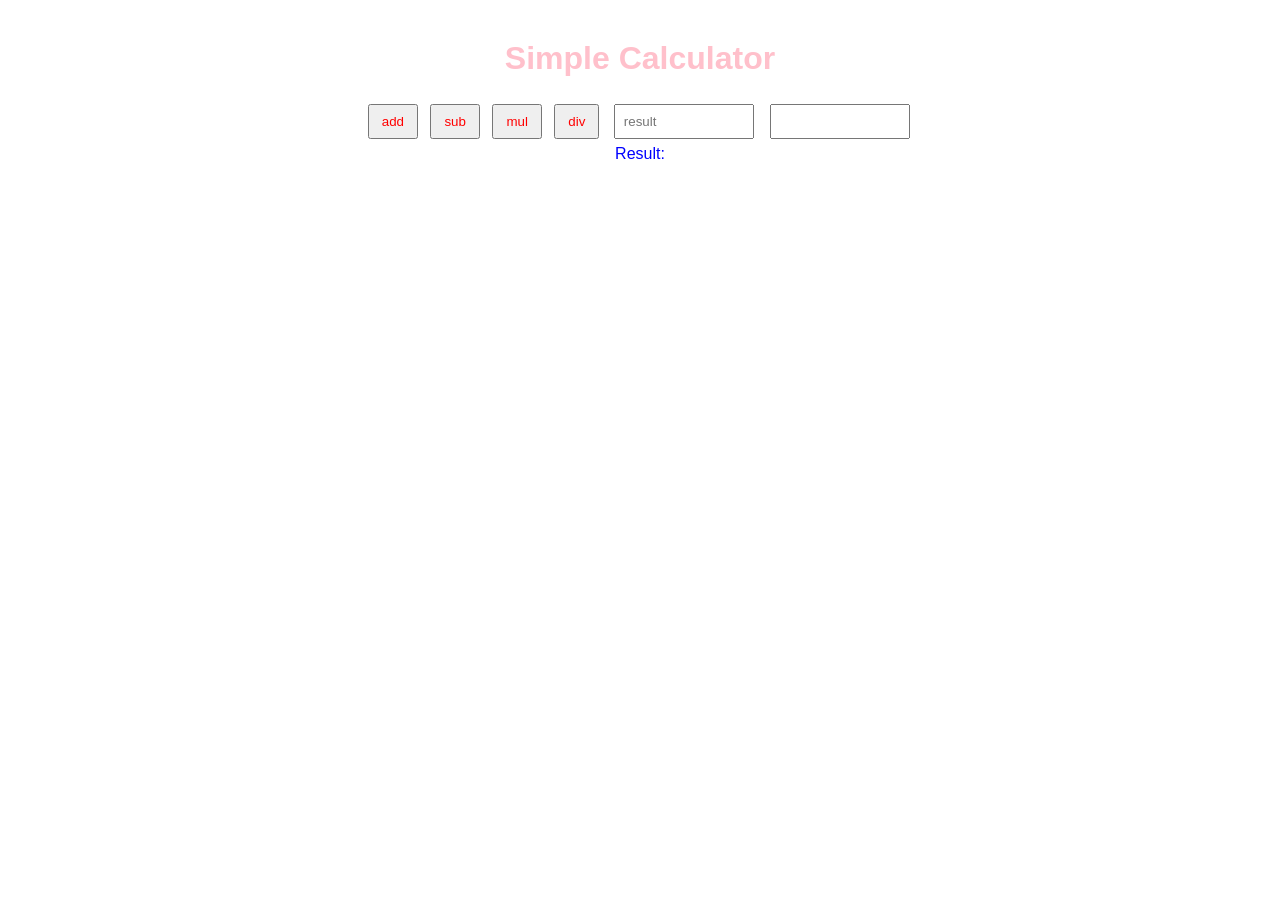
<file: aditya kumar dulma 3.html>
<!DOCTYPE html>
<html lang="en">
<head>
    <meta charset="UTF-8">
    <title>Calculator</title>
    <style>
        input{color: orange;}
        h1{color: pink;}
        button{color: red;}
        body{color: blue;}
        body{font-family: Arial;text-align: center;margin: 40px;}
        input{width: 120px;padding: 8px;margin: 6px;}
        button{padding: 8px 12px;margin: 4px;}

        result{margin-top: 10px;font-weight: bold;}
    </style>
</head>
<body>
    <h1>Simple Calculator</h1>
    <inpu
    <input id="a" type="number" placeholder="Number">
    <button onclick="calc('+')">
        add
    </button>
    <button onclick="calc('-')">
        sub
    </button>
    <button onclick="calc('*')">
        mul
    </button>
    <button onclick="calc('/')">
        div
    </button>
   <input id="addBtn" type="number" placeholder="result">
    <input type="a" name="show" id="result">

    <div id="result">Result: </div>

    <script>
        function calc(op){
            const a = parseFloat(document.getElementById('a').value);
            const b = parseFloat(document.getElementById('b').value);
            if (op == '+') r = a + b;
            else if (op == '-') r = a - b;
            else if (op == '*') r = a * b;
            else if (op == '/') r = a / b; 
            {if (b== 0) { document.getElementById('result').textContent = 'Connot divide by zero'; return; } r = a / b;
            }

            document.getElementById('result').textContent = 'Result: ' + r;
            Max: The city centre.
        }
    </script>
</body>
</html>
</file>
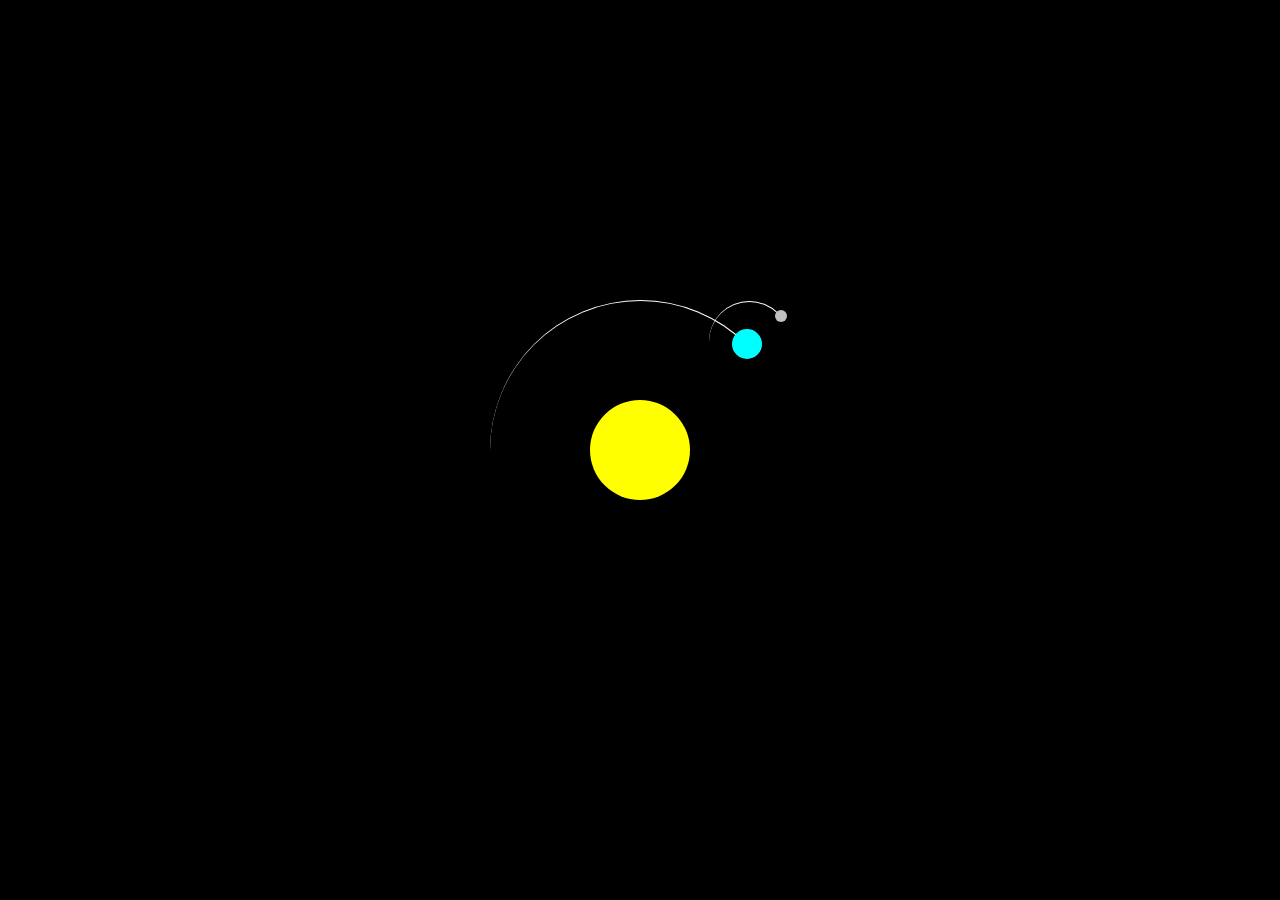
<file: aditya project earth sun moon.html>
<!DOCTYPE html>
<html>
<head>
    <style>
        body {
            margin: 0;
            height: 100vh;
            display: flex;
            align-items: center;
            justify-content: center;
            background-color: black;
            overflow: hidden;
        }
        .container {
            font-size: 10px;
            width: 40em;
            height: 40em;
            position: relative;
        }
        .sun {
            position: absolute;
            top: 15em;
            left: 15em;
            width: 10em;
            height: 10em;
            background-color: yellow;
            border-radius: 50%;
            box-shadow:  white;
            
        }
        .earth,.moon {
            position: absolute;
            border-style: solid;
            border-color: white transparent transparent transparent;
            border-width: 0.1em 0.1em 0 0;
            border-radius: 50%;
        }
        .earth {
            top: 5em;
            left: 5em;
            width: 30em;
            height: 30em;
            animation: orbit 36.5s linear infinite;
        }
        .moon {
            top: 0;
            right: 0;
            width: 8em;
            height: 8em;
            animation: orbit 2.7s linear infinite;
        }
        .earth::before,
        .moon::before {
            content: '';
            position: absolute;
            border-radius: 50%;
        }
        .earth::before {
            top: 2.8em;
            right: 2.8em;
            width: 3em;
            height: 3em;
            background-color: aqua;
        }
        .moon::before {
            top: 0.8em;
            right: 0.2em;
            width: 1.2em;
            height: 1.2em;
            background-color: silver;
        }
        @keyframes orbit {
            to {
                transform: rotate(
                    360deg);
            }
        }
    </style>
</head>
<body>
    <div class="container">
        <div class="sun"></div>
        <div class="earth">
            <div class="moon"></div>
        </div>
    </div>
</body>
</html>
</file>
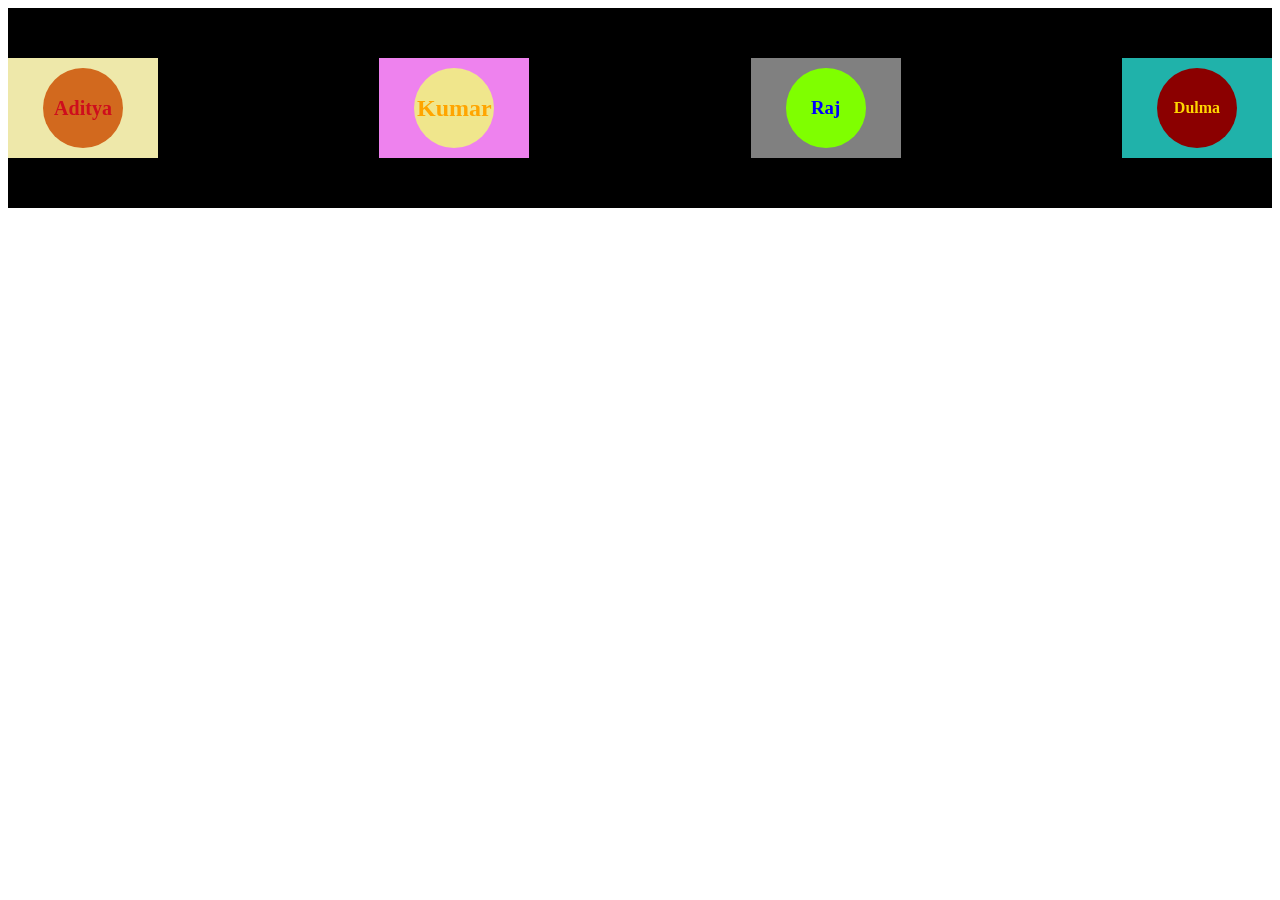
<file: adityadu.html>
<!DOCTYPE html>
<html lang="en">
<head>
    <meta charset="UTF-8">
    <meta name="viewport" content="width=device-width, initial-scale=1.0">
    <title>Document</title>
    <link rel="stylesheet" href="adityadu.css">
</head>
<body>
    <div class="A">
        <div class="AB1">
            <div class="C">
                <h1>Aditya</h1>
            </div>
        </div>
        <div class="AB2">
            <div class="D">
                <h2>Kumar</h1>
            </div>
        </div>
        <div class="AB3">
            <div class="E">
                <h3>Raj</h3>
            </div>
        </div>
        <div class="AB4">
            <div class="F">
                <h4>Dulma</h4>
            </div>
        </div>
    </div>
    
</body>
</html>
</file>
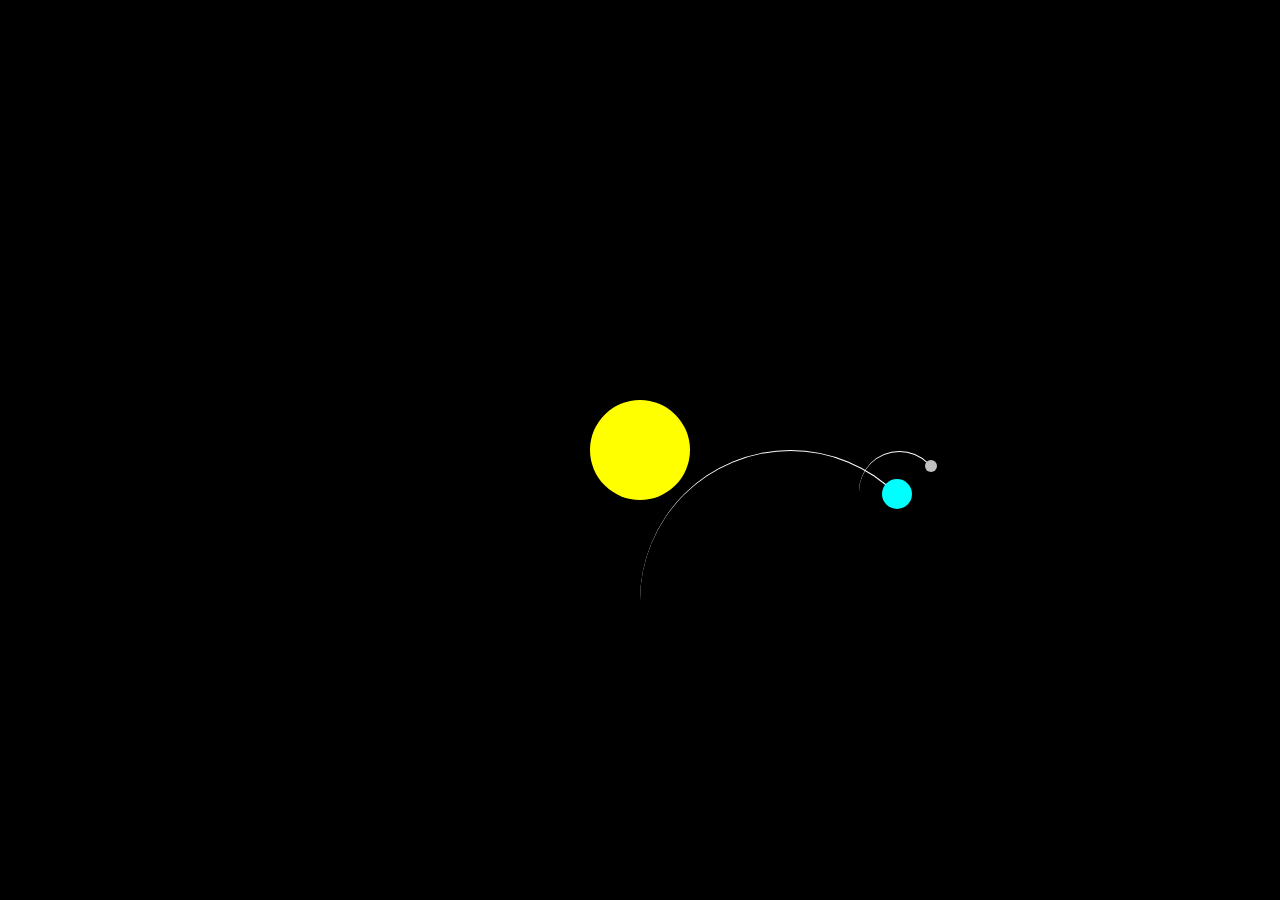
<file: adityaearth.html>
<!DOCTYPE html>
<html lang="en">
<head>
    <meta charset="UTF-8">
    <meta name="viewport" content="width=device-width, initial-scale=1.0">
    <title>Document</title><link rel="stylesheet" href="adityaearth.css">
</head>
<body>
    <div class="container">
        <div class="sun">
            <div class="earth">
                <div class="moon"></div>
            </div>
        </div>
    </div>
</body>
</html>
</file>
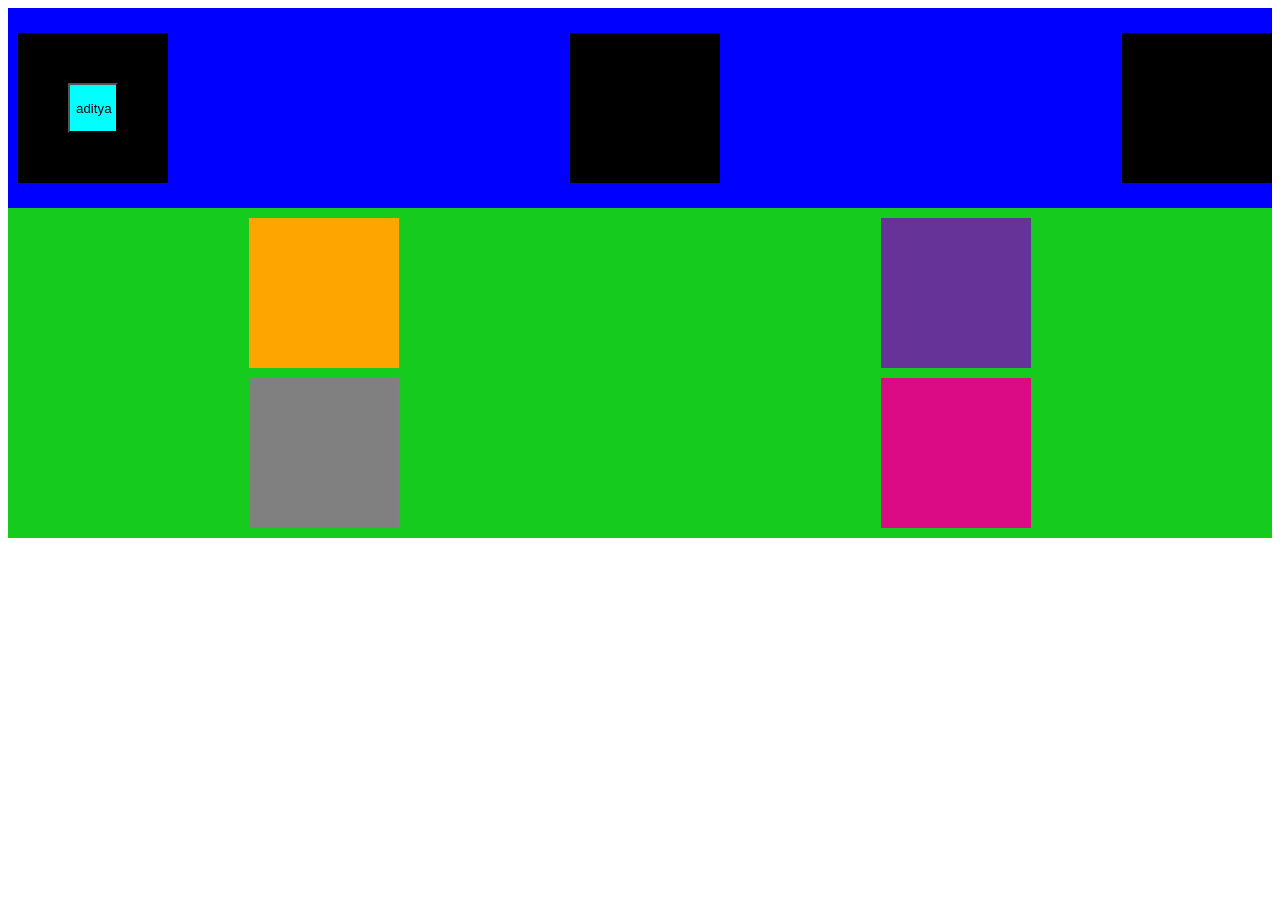
<file: ind.html>
<!DOCTYPE html>
<html lang="en">
<head>
    <meta charset="UTF-8">
    <meta name="viewport" content="width=device-width, initial-scale=1.0">
    <title>Document</title>
    <link rel="stylesheet" href="ind.css">
</head>
<body>
    <div class="frontbox">
        <div class="box">
            <button class="bu"> aditya</button>
        </div>
        <div class="box"></div>
        <div class="box"></div>
    </div>
    <div class="downbox">
        <div class="downbox1">
            <div class="db1"></div>
            <div class="db2"></div>
        </div>
        <div class="downbox2">
            <div class="db3"></div>
            <div class="db4"></div>
        </div>
    </div>
</body>
</html>
</file>
<file: adityadu.css>
.A{
    height: 200px;
    width: 100%;
    padding: 0;
    color: blue;
    display: flex;
    justify-content: space-between;
    align-items: center;
    background-color: black;
}
.AB1{
    color: rgb(141, 14, 14);
    height: 100px;
    width: 150px;
    background-color: palegoldenrod;
    align-items: center;
    justify-content: space-between;
    display: flex;
}
.AB2{
    color: aqua;
    height: 100px;
    width: 150px;
    background-color: violet;
    align-items: center;
    justify-content: space-between;
    display: flex;
}
.AB3{
    color: blueviolet;
    height: 100px;
    width: 150px;
    background-color: gray;
    align-items: center;
    justify-content: space-between;
    display: flex;
}
.AB4{
    color: brown;
    height: 100px;
    width: 150px;
    background-color: lightseagreen;
    align-items: center;
    justify-content: space-between;
    display: flex;
}
.C{
    color: rgb(206, 13, 29);
    height: 80px;
    width: 80px;
    border-radius: 360px;
    background-color: chocolate;
    align-items: center;
    justify-content: center;
    margin: 0 auto;
    display: flex;
    font-size: 10px; 
}
.D{
    color: orange;
    height: 80px;
    width: 80px;
    border-radius: 360px;
    background-color: khaki;
    align-items: center;
    justify-content: center;
    margin: 0 auto;
    display: flex;
    font-size: bold;
}
.E{
    color: blue;
    height: 80px;
    width: 80px;
    border-radius: 360px;
    background-color: chartreuse;
    align-items: center;
    justify-content: center;
    margin: 0 auto;
    display: flex;
    font-size: bold;
}
.F{
    background-color: darkred;
    border-radius: 360px;
    align-items: center;
    height: 80px;
    width: 80px;
    color: gold;
    margin: 0 auto;
    display: flex;
    justify-content: center;
    font-size: bold;
}
</file>
<file: adityaearth.css>
body {
            margin: 0;
            height: 100vh;
            display: flex;
            align-items: center;
            justify-content: center;
            background-color: black;
            overflow: hidden;
        }
        .container {
            font-size: 10px;
            width: 40em;
            height: 40em;
            position: relative;
        }
        .sun {
            position: absolute;
            top: 15em;
            left: 15em;
            width: 10em;
            height: 10em;
            background-color: yellow;
            border-radius: 50%;
            box-shadow:  white;
            
        }
        .earth,.moon {
            position: absolute;
            border-style: solid;
            border-color: white transparent transparent transparent;
            border-width: 0.1em 0.1em 0 0;
            border-radius: 50%;
        }
        .earth {
            top: 5em;
            left: 5em;
            width: 30em;
            height: 30em;
            animation: orbit 36.5s linear infinite;
        }
        .moon {
            top: 0;
            right: 0;
            width: 8em;
            height: 8em;
            animation: orbit 2.7s linear infinite;
        }
        .sun::before
        .earth::before {
            content: '';
            position: absolute;
            border-radius: 10PX;
        }
        .sun::before {
            top: 10%;
            right: 10%;
            width: 10%;
            height: 1%;
            background-color: rgb(255, 220, 0);
        }
        .earth::before{
            top: 10%;
            right: 10%;
            width: 10%;
            height: 10%;
            background-color: aqua;
        }
        .earth::before,
        .moon::before {
            content: '';
            position: absolute;
            border-radius: 50%;
        }
        .earth::before {
            top: 2.8em;
            right: 2.8em;
            width: 3em;
            height: 3em;
            background-color: aqua;
        }
        .moon::before {
            top: 0.8em;
            right: 0.2em;
            width: 1.2em;
            height: 1.2em;
            background-color: silver;
        }
        @keyframes orbit {
            to {
                transform: rotate(
                    360deg);
            }
        }
</file>
<file: ind.css>
.frontbox{
    background-color: blue;
    display: flex;
    justify-content: space-between;
    align-items: center;
    height: 200px;
    width:100%;
}
.box{
    background-color: black;
    height: 150px;
    width: 150px;
    margin-left: 10px;
}
.downbox{
    background-color: rgb(21, 204, 30);
    width: 100%;
    height: 330px;
    gap: 30px    ;
}   
.downbox1{
    display: flex;
    justify-content: space-around;
    align-items: center;
}
.downbox2{
    display: flex;
    justify-content: space-around;
    align-items: center;

}
.db1{
    background-color: orange;
    height: 150px;
    width: 150px;
    margin-top: 10px;
}
.db2{
    background-color: rebeccapurple;
    height: 150px;
    width: 150px;
    margin-top: 10px;
}
.db3{
    background-color: gray;
    height: 150px;
    width: 150px;
    margin-top: 10px;
}
.db4{
    background-color: rgb(218, 11, 132);
     height: 150px;
    width: 150px;
    margin-top: 10px;
}
.bu{
    margin-top: 50px;
    height: 50px;
    width: 50px;
    justify-content: space-between;
    align-items: center;
}
.bu{
    margin-left: 50px;
    background-color: aqua;
}
</file>
